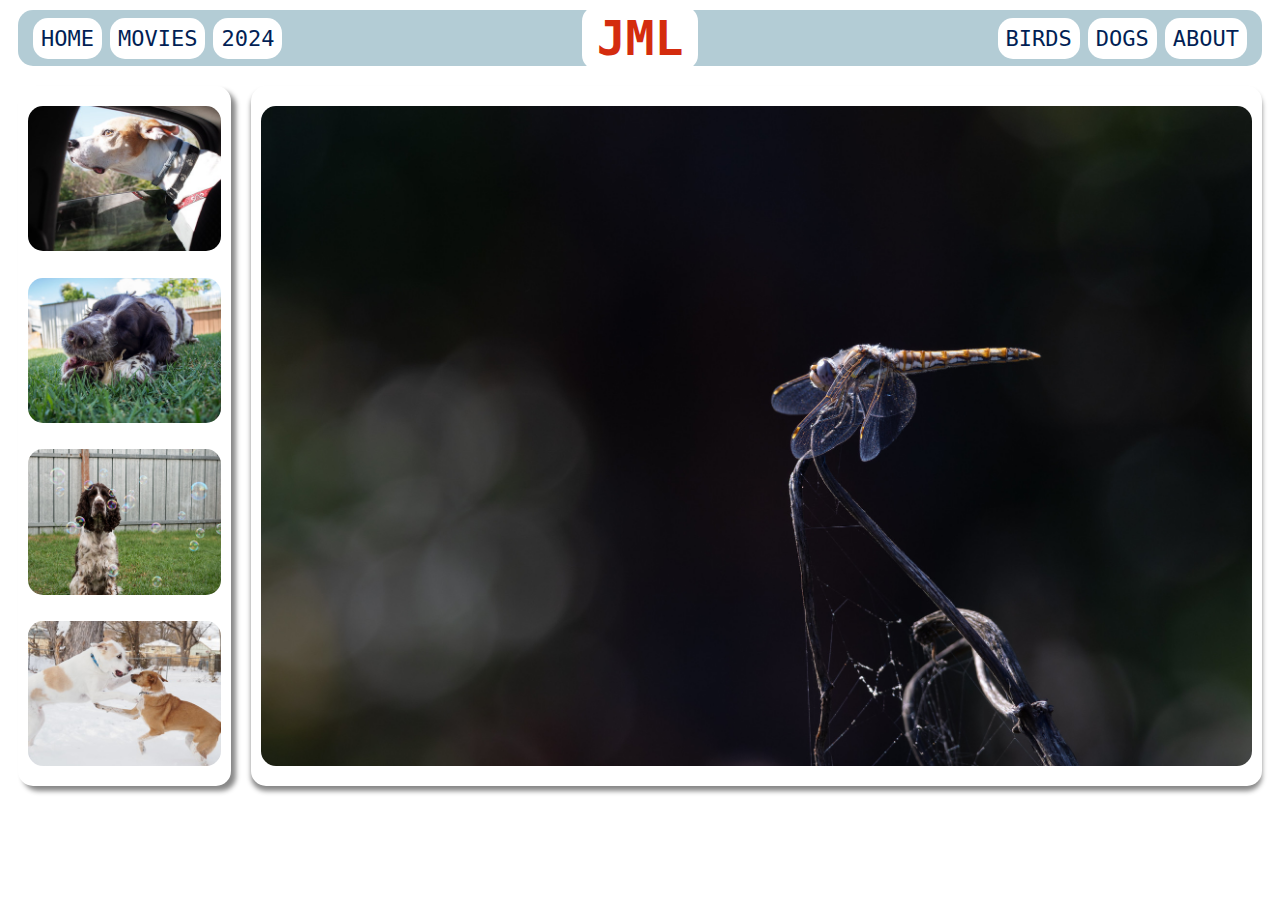
<file: index.html>
<!DOCTYPE html>
<html lang="en">
<head>
  <meta charset="UTF-8">
  <meta http-equiv="X-UA-Compatible" content="IE=edge">
  <meta name="viewport" content="width=device-width, initial-scale=1.0">
  <title>jared last</title>
  <link rel="stylesheet" href="style.css">
</head>
<body>
  <div class="header">
    <div class="left-links">
      <ul>
        <li><a href="./index.html">HOME</a></li>
        <li><a href="./consumed.html">MOVIES</a></li>
        <li><a href="./gallop.html">2024</a></li>
      </ul>
    </div>
    <div class="logo"><a href="index.html">JML</a></div>
    <div class="right-links">
      <ul>
        <li><a href="birds.html">BIRDS</a></li>
        <li><a href="dogs.html">DOGS</a></li>
        <li><a href="about.html">ABOUT</a></li>
      </ul>
    </div>
  </div>
  <div class="main">
    <div class="images-left">
      <img src="images/cody.jpg" alt="Cody riding in the car">
      <img src="images/missy.jpg" alt="Missy chewing on a bone">
      <img src="./images/bella.jpg" alt="Bella posing with bubbles">
      <img src="./images/crumpetpeanutplaying.jpg" alt="Crumpet and Peanut playing in the snow">
    </div>
    
    <div class="images-centre">
  <img class="mySlides" src="./images/Photos/DragonFly.jpg" >
  <img class="mySlides" src="./images/Photos/NutHatch.jpg" >
  <img class="mySlides" src="./images/Photos/MistySunrise.jpg" >
  <img class="mySlides" src="./images/Photos/MississippiKite.jpg" >
  <img class="mySlides" src="./images/Photos/RatSnake.jpg" >
</div>

<script>
var slideIndex = 0;
carousel();

function carousel() {
  var i;
  var x = document.getElementsByClassName("mySlides");
  for (i = 0; i < x.length; i++) {
    x[i].style.display = "none"; 
  }
  slideIndex++;
  if (slideIndex > x.length) {slideIndex = 1} 
  x[slideIndex-1].style.display = "block"; 
  setTimeout(carousel, 4000); 
}
</script>
    </div>
  </div>
</body>
</html>
</file>
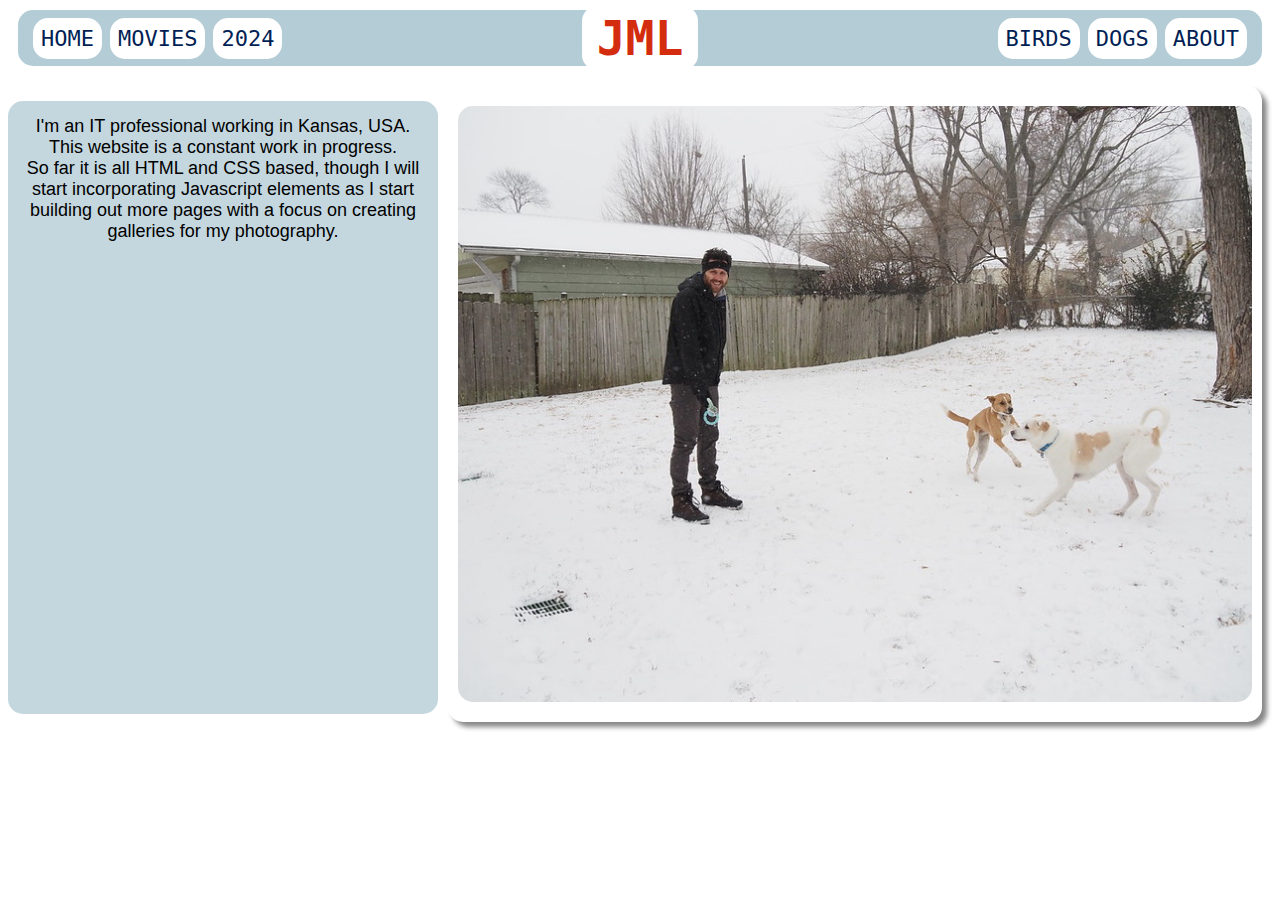
<file: about.html>
<!DOCTYPE html>
<html lang="en">
<head>
  <meta charset="UTF-8">
  <meta http-equiv="X-UA-Compatible" content="IE=edge">
  <meta name="viewport" content="width=device-width, initial-scale=1.0">
  <title>About</title>
  <link rel="stylesheet" href="style.css">
</head>
<body>
    <div class="header">
        <div class="left-links">
          <ul>
        <li><a href="./index.html">HOME</a></li>
        <li><a href="./consumed.html">MOVIES</a></li>
        <li><a href="./gallop.html">2024</a></li>
          </ul>
        </div>
        <div class="logo"><a href="index.html">JML</a></div>
        <div class="right-links">
          <ul>
            <li><a href="birds.html">BIRDS</a></li>
            <li><a href="dogs.html">DOGS</a></li>
            <li><a href="about.html">ABOUT</a></li>
          </ul>
        </div>
      </div>

      <div class="main">
        
        <p>
          I'm an IT professional working in Kansas, USA. This website is a constant work in progress.
          <br class="br">
          So far it is all HTML and CSS based, though I will start incorporating Javascript elements as I start building
          out more pages with a focus on creating galleries for my photography. <br class="br">
        </p>

        <div class="images-left">
          <img src="./images/mewithdogs.jpg" alt="Photo of me standing in the yard with the dogs in the snow.">
        </div>

      </div>



</body>
</file>
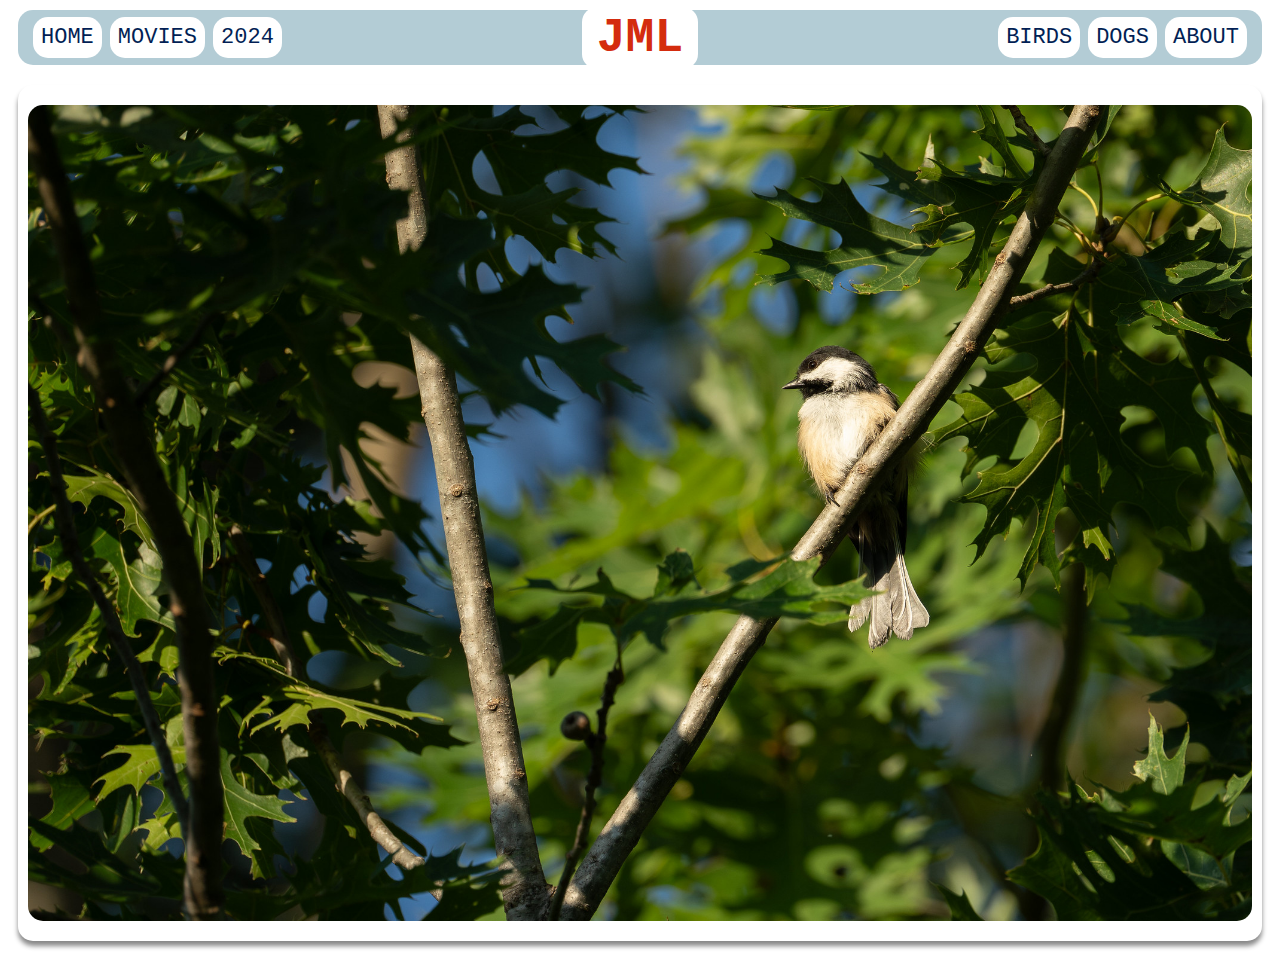
<file: birds.html>
<!DOCTYPE html>
<html lang="en">
<head>
  <meta charset="UTF-8">
  <meta http-equiv="X-UA-Compatible" content="IE=edge">
  <meta name="viewport" content="width=device-width, initial-scale=1.0">
  <title>jared last</title>
  <link rel="stylesheet" href="style.css">
</head>
<body>
  <div class="header">
    <div class="left-links">
      <ul>
        <li><a href="./index.html">HOME</a></li>
        <li><a href="./consumed.html">MOVIES</a></li>
        <li><a href="./gallop.html">2024</a></li>
      </ul>
    </div>
    <div class="logo"><a href="index.html">JML</a></div>
    <div class="right-links">
      <ul>
        <li><a href="birds.html">BIRDS</a></li>
        <li><a href="dogs.html">DOGS</a></li>
        <li><a href="about.html">ABOUT</a></li>
      </ul>
    </div>
  </div>
  <div class="main">

    <div class="images-centre">
  <img class="mySlides" src="./images/Birds/BlackCappedChickadee.jpg" >
  <img class="mySlides" src="./images/Birds/RubyThroatedHummingbird.jpg" >
  <img class="mySlides" src="./images/Birds/IndigoBunting.jpg" >
  <img class="mySlides" src="./images/Birds/WesternMeadowlark.jpg" >
  <img class="mySlides" src="./images/Birds/northernCardinal.jpg" >
  <img class="mySlides" src="./images/Birds/rubyThroatedHumminbird.jpg" >
  <img class="mySlides" src="./images/Birds/Junco.jpg" >


</div>

<script>
var slideIndex = 0;
carousel();

function carousel() {
  var i;
  var x = document.getElementsByClassName("mySlides");
  for (i = 0; i < x.length; i++) {
    x[i].style.display = "none"; 
  }
  slideIndex++;
  if (slideIndex > x.length) {slideIndex = 1} 
  x[slideIndex-1].style.display = "block"; 
  setTimeout(carousel, 4000); 
}
</script>
    </div>
  </div>
</body>
</html>
</file>
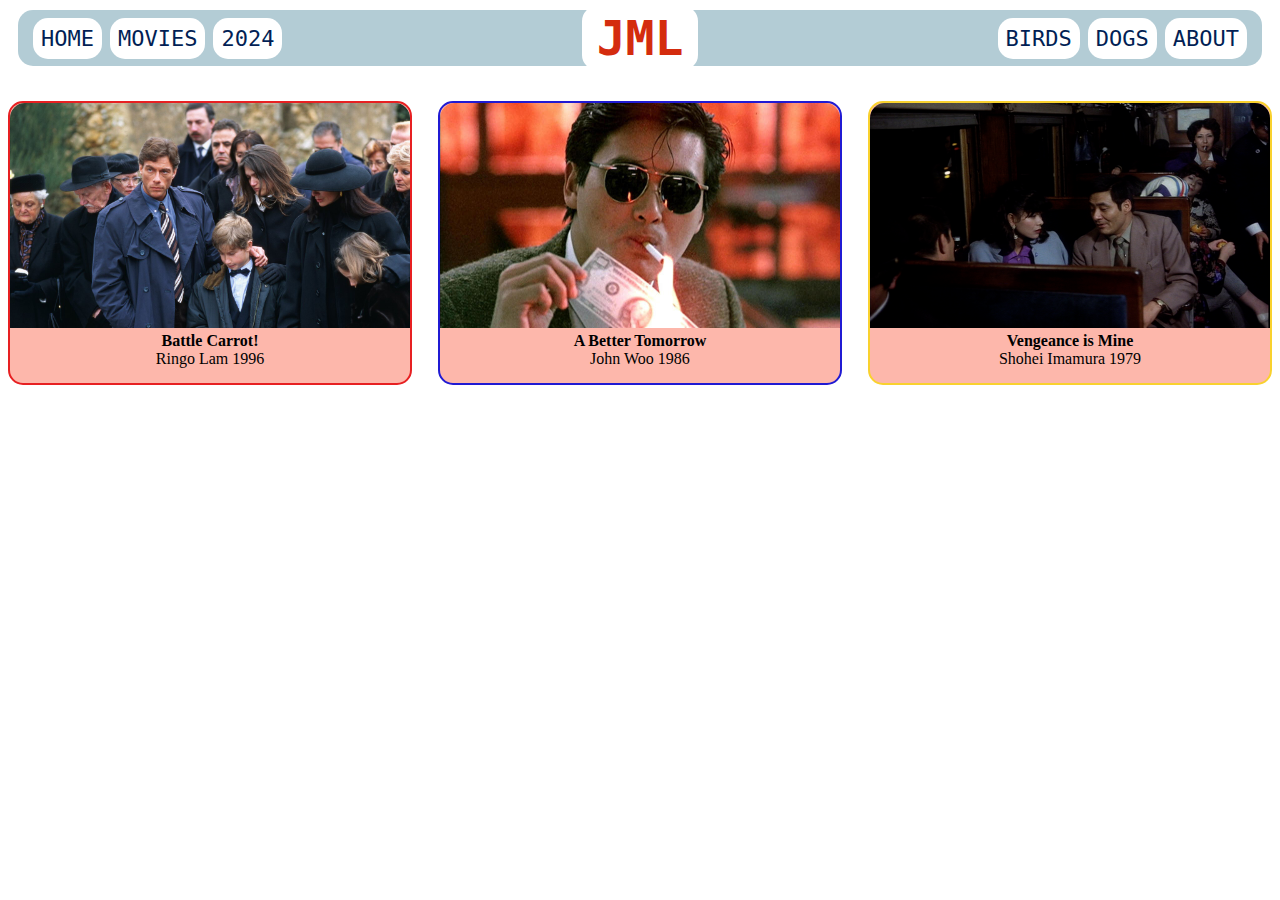
<file: consumed.html>
<!DOCTYPE html>
<html lang="en">
<head>
  <meta charset="UTF-8">
  <meta http-equiv="X-UA-Compatible" content="IE=edge">
  <meta name="viewport" content="width=device-width, initial-scale=1.0">
  <title>Consumed</title>
  <link rel="stylesheet" href="style.css">
</head>
<body>
  <div class="header">
    <div class="left-links">
      <ul>
        <li><a href="./index.html">HOME</a></li>
        <li><a href="./consumed.html">MOVIES</a></li>
        <li><a href="./gallop.html">2024</a></li>
      </ul>
    </div>
    <div class="logo"><a href="index.html">JML</a></div>
    <div class="right-links">
      <ul>
        <li><a href="birds.html">BIRDS</a></li>
        <li><a href="dogs.html">DOGS</a></li>
        <li><a href="about.html">ABOUT</a></li>
      </ul>
    </div>
  </div>
  <div class="reviewpage">
      <div class="blog sakai">
          <img class="reviews" src="./images/maximumrisk.jpeg" alt="Jean Claude Van Damme attending a funeral"><br>
          <strong>Battle Carrot!</strong><br>
          Ringo Lam 1996<br class="br">
        
      </div>
      <div class="blog michiba">
        <img class="reviews" src="./images/a-better-tomorrow.jpeg" alt="Chow Yun Fat lighting a cigarette with a $100 bill"><br>
        <strong>A Better Tomorrow</strong><br>
        John Woo 1986<br class="br">
        
      </div>

      <div class="blog kenichi">
        <img class="reviews" src="./images/VengeanceIsMine.png" alt="Police interviewing woman on train."><br>
        <strong>Vengeance is Mine</strong><br>
        Shohei Imamura 1979<br class="br">
       
      </div>

  </div>
</file>
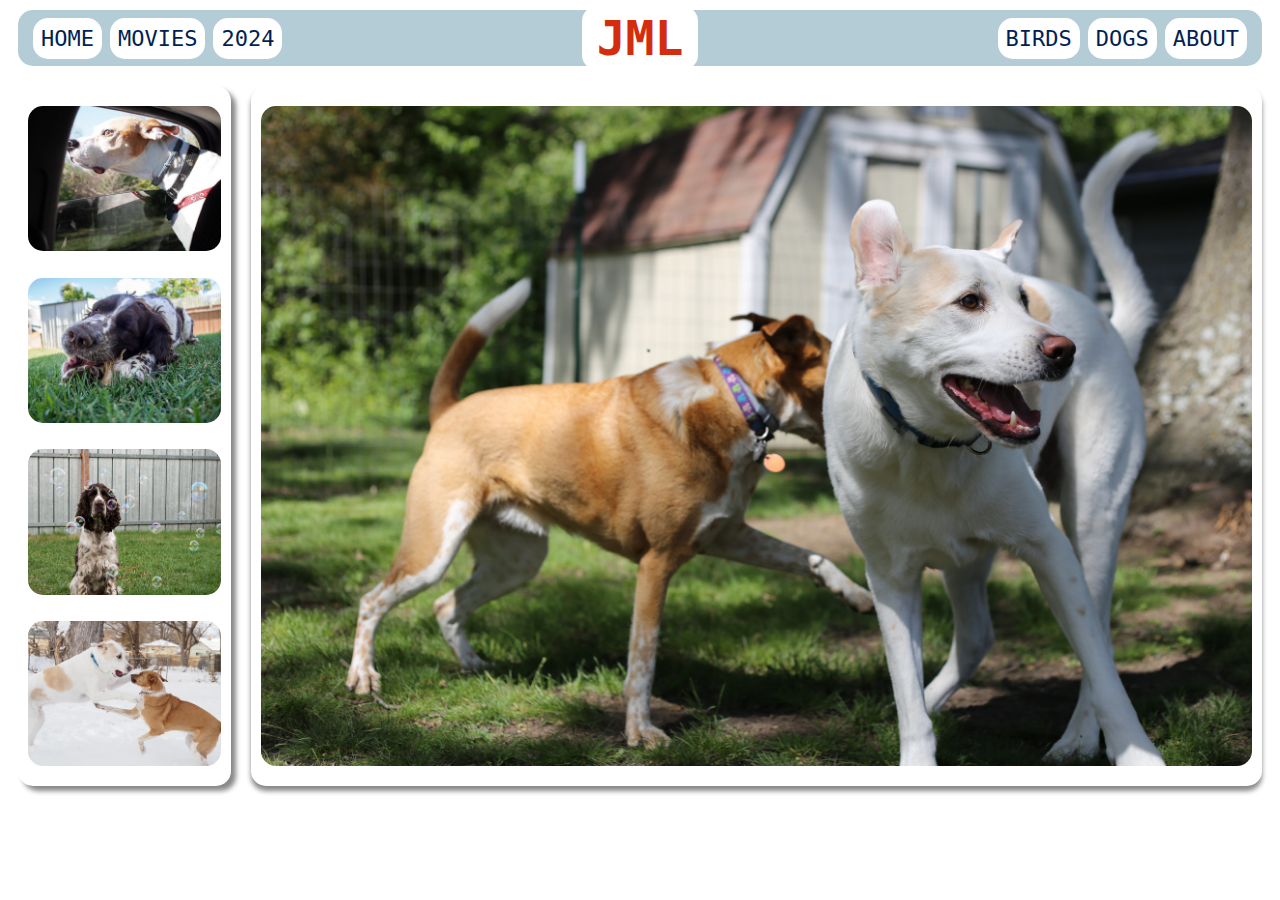
<file: dogs.html>
<!DOCTYPE html>
<html lang="en">
<head>
  <meta charset="UTF-8">
  <meta http-equiv="X-UA-Compatible" content="IE=edge">
  <meta name="viewport" content="width=device-width, initial-scale=1.0">
  <title>jared last</title>
  <link rel="stylesheet" href="style.css">
</head>
<body>
  <div class="header">
    <div class="left-links">
      <ul>
        <li><a href="./index.html">HOME</a></li>
        <li><a href="./consumed.html">MOVIES</a></li>
        <li><a href="./gallop.html">2024</a></li>
      </ul>
    </div>
    <div class="logo"><a href="index.html">JML</a></div>
    <div class="right-links">
      <ul>
        <li><a href="birds.html">BIRDS</a></li>
        <li><a href="dogs.html">DOGS</a></li>
        <li><a href="about.html">ABOUT</a></li>
      </ul>
    </div>
  </div>
  <div class="main">
    <div class="images-left">
      <img src="images/cody.jpg" alt="Cody riding in the car">
      <img src="images/missy.jpg" alt="Missy chewing on a bone">
      <img src="./images/bella.jpg" alt="Bella posing with bubbles">
      <img src="./images/crumpetpeanutplaying.jpg" alt="Crumpet and Peanut playing in the snow">
    </div>
    
    <div class="images-centre">
  <img class="mySlides" src="./images/Photos/Dogs/CrumpetEars.jpg" >
  <img class="mySlides" src="./images/Photos/Dogs/CrumpetChristmas2024.jpg" >
  <img class="mySlides" src="./images/Photos/Dogs/PeanutChristmas2024.jpg" >
  <img class="mySlides" src="./images/Photos/Dogs/DogsCouch.jpg" >
  <img class="mySlides" src="./images/Photos/Dogs/DogsOnTheRun.jpg" >
  <img class="mySlides" src="./images/Photos/Dogs/PeanutProfile.jpg" >
  <img class="mySlides" src="./images/Photos/Dogs/PeanutYard.jpg" >
</div>

<script>
var slideIndex = 0;
carousel();

function carousel() {
  var i;
  var x = document.getElementsByClassName("mySlides");
  for (i = 0; i < x.length; i++) {
    x[i].style.display = "none"; 
  }
  slideIndex++;
  if (slideIndex > x.length) {slideIndex = 1} 
  x[slideIndex-1].style.display = "block"; 
  setTimeout(carousel, 4000); 
}
</script>
    </div>
  </div>
</body>
</html>
</file>
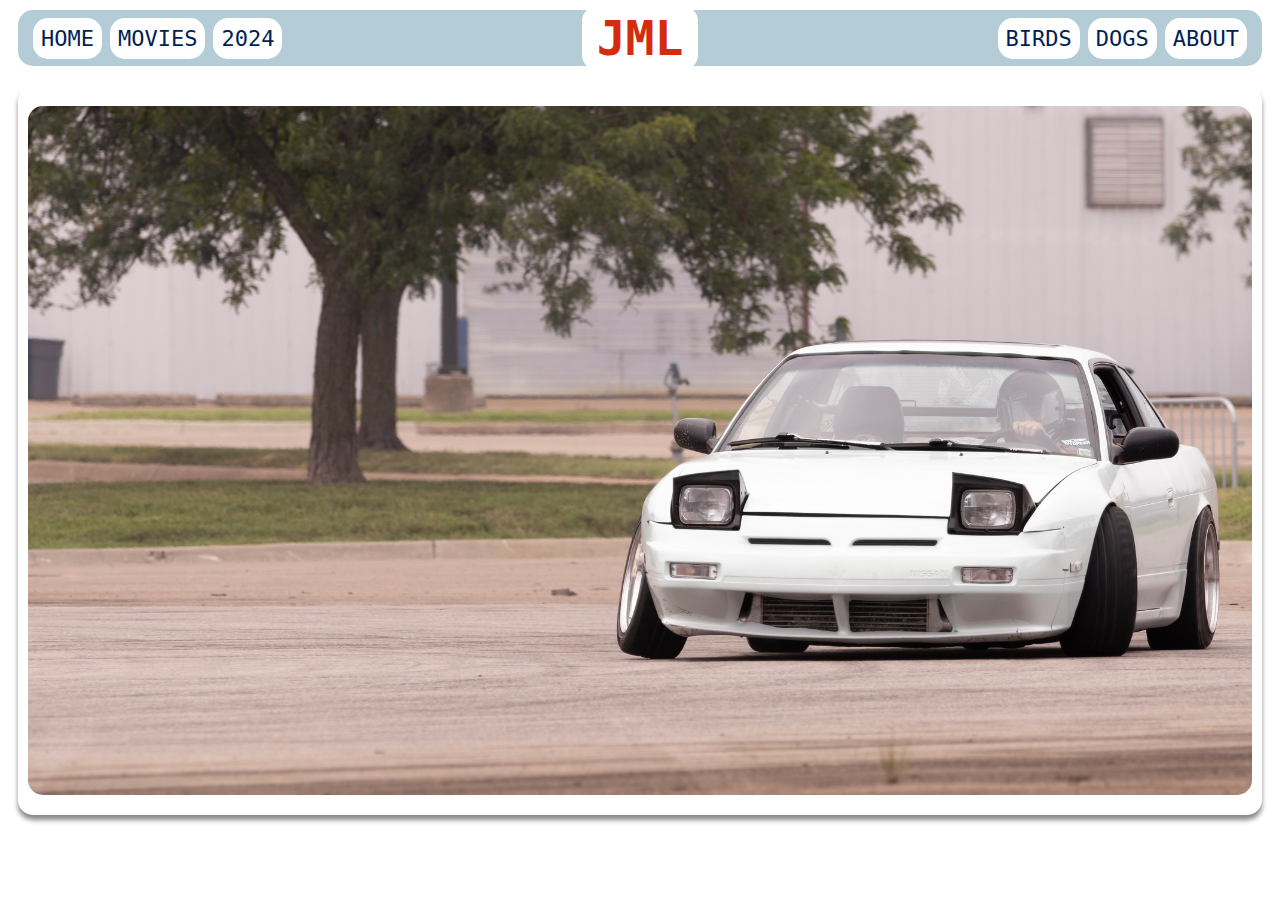
<file: gallop.html>
<!DOCTYPE html>
<html lang="en">
<head>
  <meta charset="UTF-8">
  <meta http-equiv="X-UA-Compatible" content="IE=edge">
  <meta name="viewport" content="width=device-width, initial-scale=1.0">
  <title>2024</title>
  <link rel="stylesheet" href="style.css">
</head>
<body>
  <div class="header">
    <div class="left-links">
      <ul>
        <li><a href="./index.html">HOME</a></li>
        <li><a href="./consumed.html">MOVIES</a></li>
        <li><a href="./gallop.html">2024</a></li>
      </ul>
    </div>
    <div class="logo"><a href="index.html">JML</a></div>
    <div class="right-links">
      <ul>
        <li><a href="birds.html">BIRDS</a></li>
        <li><a href="dogs.html">DOGS</a></li>
        <li><a href="about.html">ABOUT</a></li>
      </ul>
    </div>
  </div>
  <div class="main">

    <div class="images-centre">
  <img class="mySlides" src="./images/2024/180sx.jpg" >
  <img class="mySlides" src="./images/2024/BarredOwl.jpg" >
  <img class="mySlides" src="./images/2024/DesMoinesCapitol.jpg" >
  <img class="mySlides" src="./images/2024/DowntownDesMoines.jpg" >
  <img class="mySlides" src="./images/2024/Dragonfly.jpg" >
  <img class="mySlides" src="./images/2024/GovTrail.jpg" >
  <img class="mySlides" src="./images/2024/HawkFeeding.jpg" >
  <img class="mySlides" src="./images/2024/Humming.jpg" >
  <img class="mySlides" src="./images/2024/LadyBeetle.jpg" >
  <img class="mySlides" src="./images/2024/Mississippi.jpg" >
  <img class="mySlides" src="./images/2024/Mushrooms.jpg" >
  <img class="mySlides" src="./images/2024/RainyMeadowlark.jpg" >
  <img class="mySlides" src="./images/2024/SavannahFountain.jpg" >
  <img class="mySlides" src="./images/2024/SummerTanager.jpg" >
  <img class="mySlides" src="./images/2024/ZooLights.jpg" >      
</div>

<script>
var slideIndex = 0;
carousel();

function carousel() {
  var i;
  var x = document.getElementsByClassName("mySlides");
  for (i = 0; i < x.length; i++) {
    x[i].style.display = "none"; 
  }
  slideIndex++;
  if (slideIndex > x.length) {slideIndex = 1} 
  x[slideIndex-1].style.display = "block"; 
  setTimeout(carousel, 4000); 
}
</script>
    </div>
  </div>

  </body>

  </html>
</file>
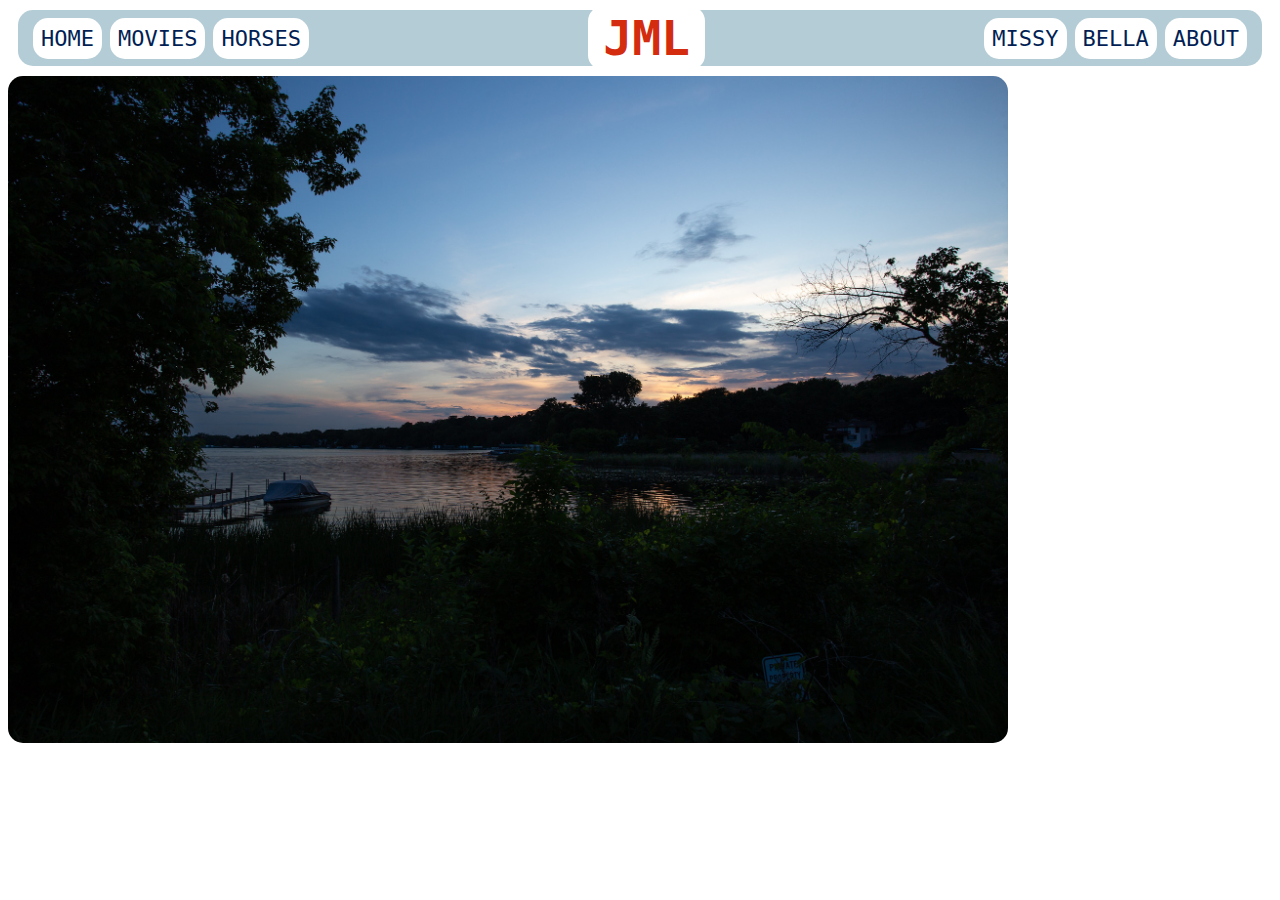
<file: photos.html>
<!DOCTYPE html>
<html lang="en">
<head>
    <meta charset="UTF-8">
    <meta http-equiv="X-UA-Compatible" content="IE=edge">
    <meta name="viewport" content="width=device-width, initial-scale=1.0">
    <title>Consumed</title>
    <link rel="stylesheet" href="style.css">
  </head>
  <body>
    <div class="header">
      <div class="left-links">
        <ul>
          <li><a href="./index.html">HOME</a></li>
          <li><a href="./consumed.html">MOVIES</a></li>
          <li><a href="./gallop.html">HORSES</a></li>
        </ul>
      </div>
      <div class="logo"><a href="index.html">JML</a></div>
      <div class="right-links">
        <ul>
          <li><a href="#">MISSY</a></li>
          <li><a href="#">BELLA</a></li>
          <li><a href="about.html">ABOUT</a></li>
        </ul>
      </div>
    </div>
    <div style="max-width:1000px">
 
  <img class="mySlides" src="./images/Photos/LakeMinnetonka.jpg" >
  <img class="mySlides" src="./images/Photos/NutHatch.jpg" >
  <img class="mySlides" src="./images/Photos/MississippiKite.jpg" >
  <img class="mySlides" src="./images/Photos/RatSnake.jpg" >
</div>

<script>
var slideIndex = 0;
carousel();

function carousel() {
  var i;
  var x = document.getElementsByClassName("mySlides");
  for (i = 0; i < x.length; i++) {
    x[i].style.display = "none"; 
  }
  slideIndex++;
  if (slideIndex > x.length) {slideIndex = 1} 
  x[slideIndex-1].style.display = "block"; 
  setTimeout(carousel, 4000); 
}
</script>
    
</body>
</html>
</file>
<file: style.css>
.header  {
  font-family: monospace;
  background: rgba(79, 136, 158, 0.432);
  display: flex;
  justify-content: space-between;
  align-items: center;
  border-radius: 15px;
  margin: 10px;
}

.logo a {
  font-size: 48px;
  font-weight: 900;
  color: rgb(212, 44, 14);
  background:white;
  padding: 4px 15px;
  border-radius: 15px;
}

ul {
  
  list-style-type: none;
  display: flex;
  margin: 15px;
  padding: 0;
  gap: 8px;
}


a {
  font-size: 22px;
  color: #021f55;
  background: white;
  padding: 8px;
  text-decoration: none;
  border-radius: 15px;
}

.main{
  border-radius: 15px;
  display: flex;
  justify-content: space-between;
}

.reviewpage {
  border-radius: 15px;
  display: flex;
  flex-wrap: wrap;
  justify-content: space-between;
}

p {
  padding: 15px;
  background: rgba(79, 136, 158, 0.332);
  border-radius: 15px;
  margin-top: 25px;
  text-align: center;
  max-width: 400px;
  font-family: Helvetica, sans-serif;
  font-size: large;
}

.images-left {
  display: flex;
  flex-direction: column;
  justify-content: space-between;
  padding: 10px;
  margin: 10px;
  box-shadow: 5px 5px 5px #888888;
  border-radius: 15px;
}

.images-right {
  display: flex;
  flex-direction: row;
  justify-content: space-between;
  padding: 10px;
  margin: 10px;
  box-shadow: -5px 5px 5px #888888;
  border-radius: 15px;
}

.images-centre {
  display: flex;
  flex-direction: column;
  padding: 10px;
  margin: 10px;
  box-shadow: 0 5px 5px #888888;
  border-radius: 15px;
}

img {
  border-radius: 15px;
  margin-top: 10px;
  margin-bottom: 10px;
  max-width: 100%;
  height: auto;
}

.reviews {
  margin: 0;
  text-indent: 0;
  border-radius: 15px 15px 0px 0px;
}

.br {
  display: block;
  margin-bottom: 1em;
}

.blog {
  background: rgba(250, 40, 3, 0.332);
  border-radius: 15px;
  margin-top: 25px;
  text-align: center;
  width: 33%;
  min-width: 300px;
  max-width: 400px;
  padding-bottom: 15px;
}

.sakai {
  border-style: solid;
  border-color: #E72022; /* red */
  border-width: 2px;
}

.michiba {
  border-style: solid;
  border-color: #201AD3; /* blue */
  border-width: 2px;
}

.kenichi {
  border-style: solid;
  border-color: #F9D12E; /* yellow */
  border-width: 2px;
}

.nakamura {
  border-style: solid;
  border-color: #6D1985; /* purple */
  border-width: 2px;
}

.morimoto {
  border-style: solid;
  border-color: #DEDEDE; /* silver */
  border-width: 2px;
}

.ishinabe {
  border-style: solid;
  border-color: #237A00; /* green */
  border-width: 2px;
}

table {
  table-layout: fixed;
  width: 100%;
  border-collapse: collapse;
  border: 3px solid purple;
  border-radius: 15px;
}

.horse-of-fame {
  background: rgba(1, 107, 1, 0.332);
  border-radius: 15px;
  margin-top: 25px;
  text-align: center;
  width: 33%;
  min-width: 300px;
  max-width: 400px;
  padding-bottom: 15px;
}

.mySlides img {
    margin-right: auto;
    margin-left: auto;
}
</file>
